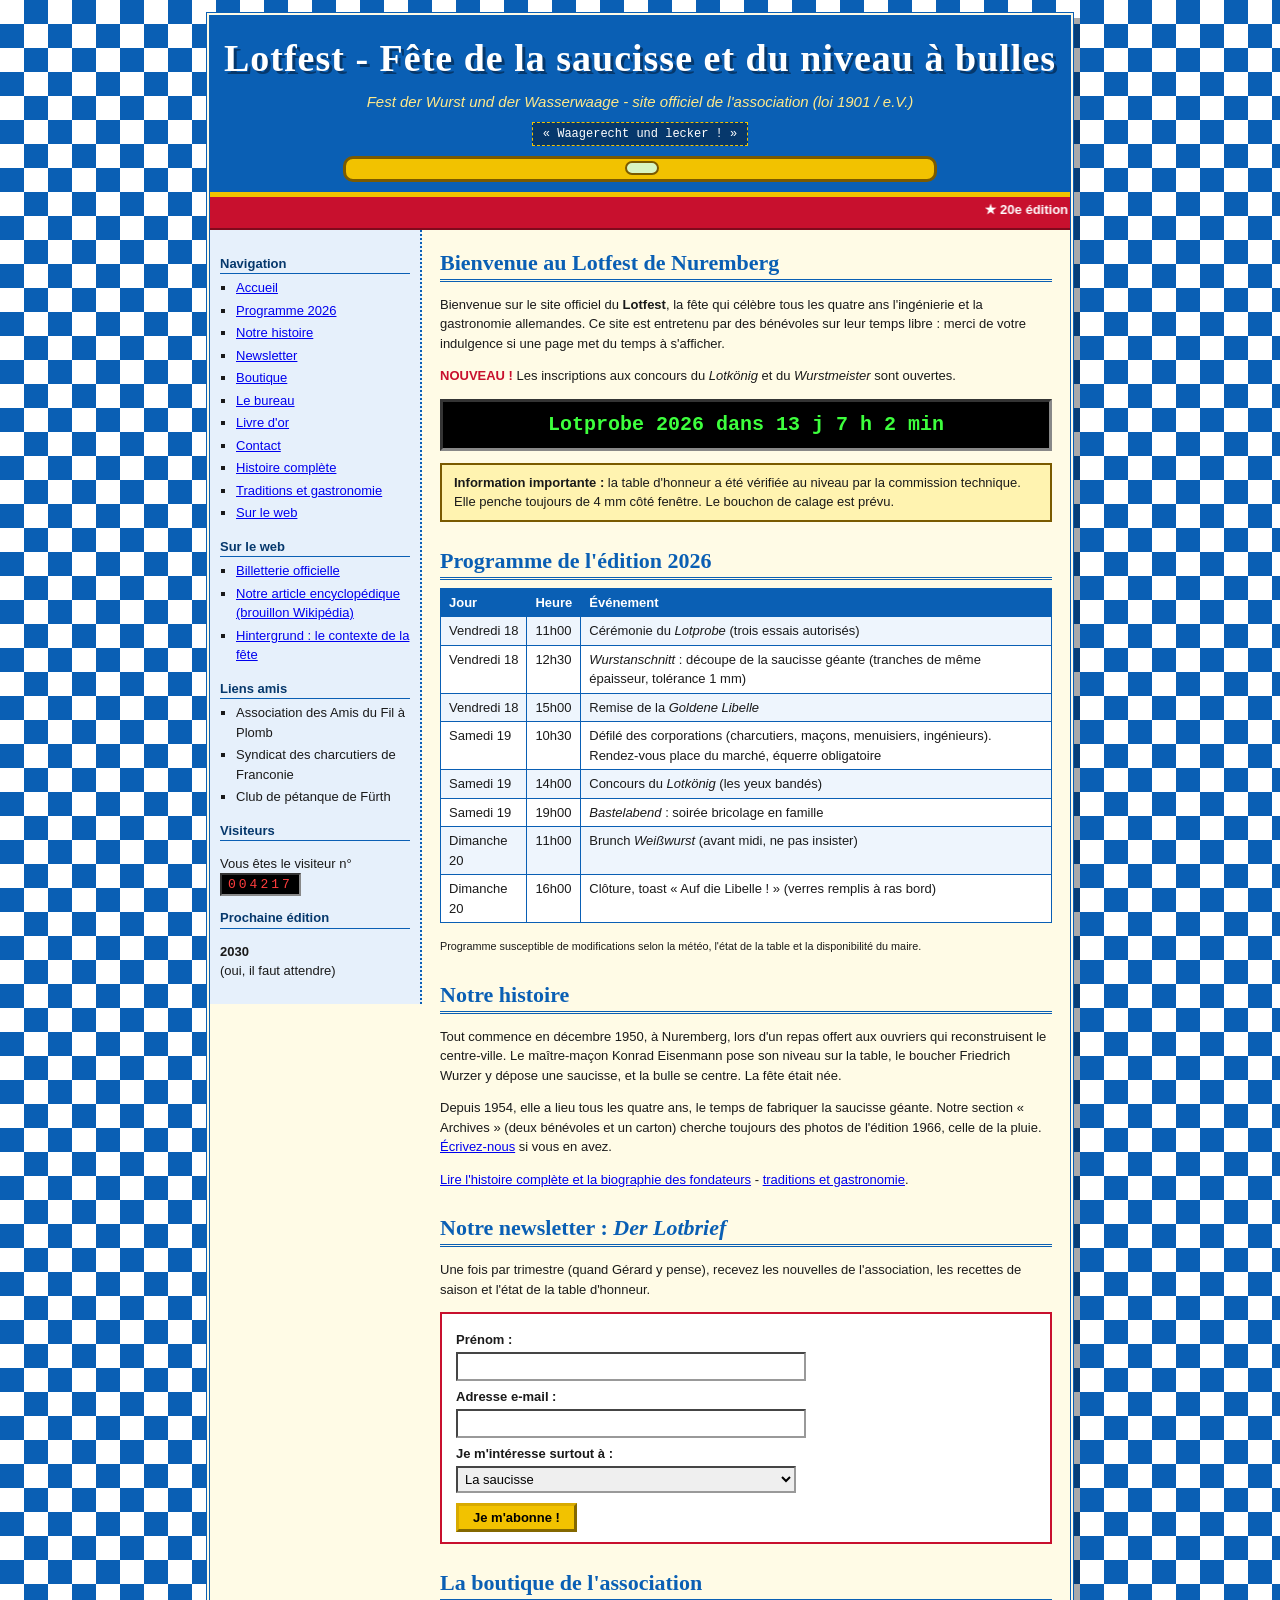
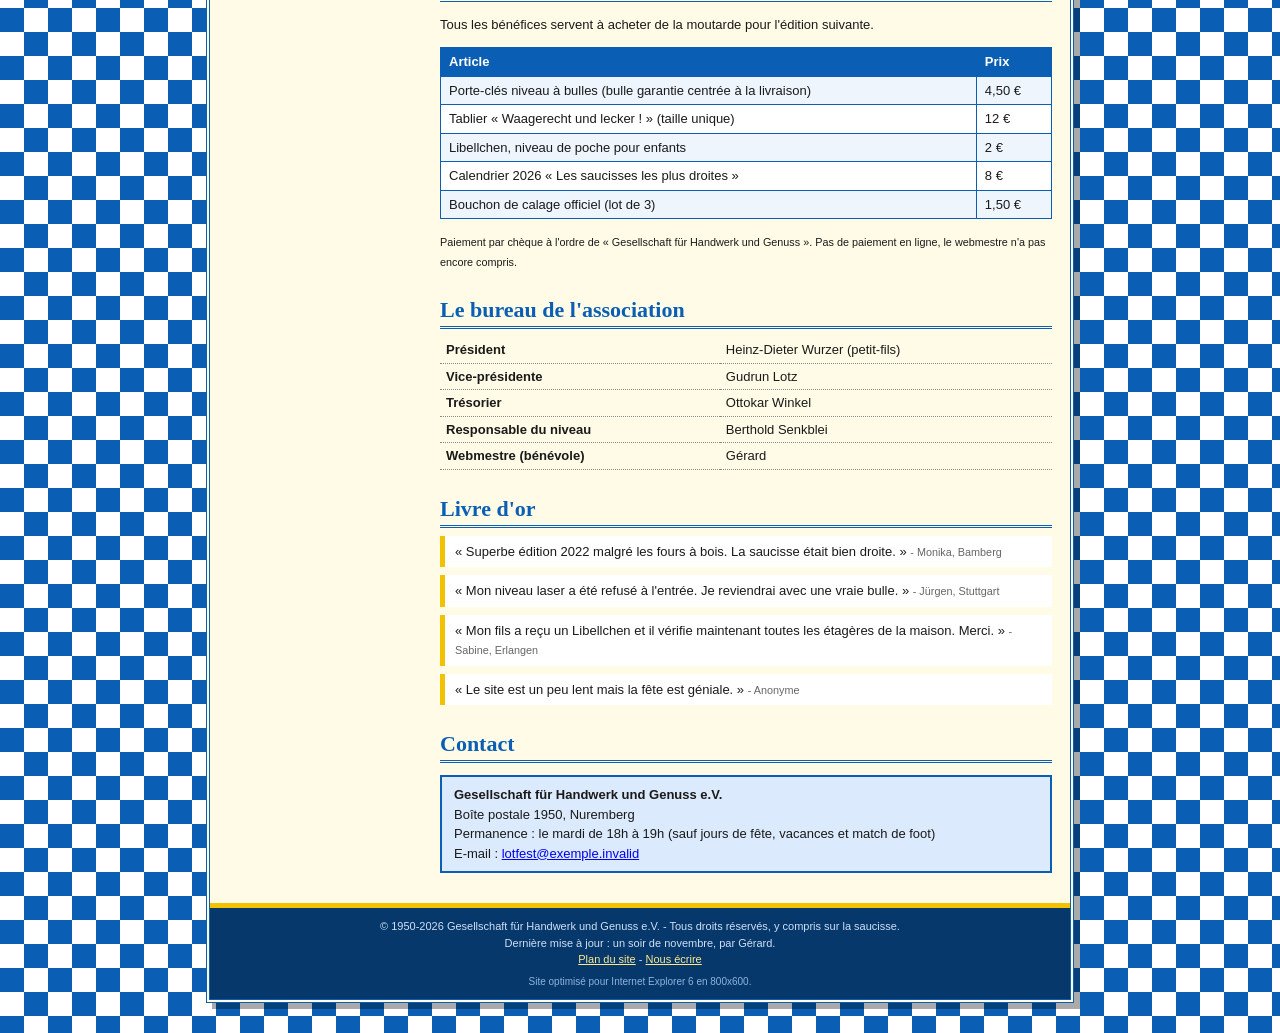
<file: index.html>
<!DOCTYPE html>
<html lang="fr">
<head>
<meta name="google-site-verification" content="3P0OYgYBBFOxK6KilX-1sC626cEZZyEqlDktIWBFFQU" />
<meta charset="utf-8">
<meta name="viewport" content="width=device-width, initial-scale=1">
<title>Lotfest - Site officiel de la Fête de la saucisse et du niveau à bulles</title>
<meta name="description" content="Lotfest, la Fête de la saucisse et du niveau à bulles de Nuremberg : programme 2026, histoire, boutique, bureau et livre d'or.">
<link rel="canonical" href="https://mooshxvi.github.io/lotfest/">
<meta property="og:type" content="website">
<meta property="og:locale" content="fr_FR">
<meta property="og:title" content="Lotfest - Fête de la saucisse et du niveau à bulles">
<meta property="og:description" content="Waagerecht und lecker ! Programme, histoire et livre d'or de la fête de Nuremberg.">
<meta property="og:url" content="https://mooshxvi.github.io/lotfest/">
<link rel="icon" href="data:image/svg+xml,%3Csvg xmlns=%22http://www.w3.org/2000/svg%22 viewBox=%220 0 100 100%22%3E%3Ctext y=%22.9em%22 font-size=%2290%22%3E&#127789;%3C/text%3E%3C/svg%3E">
<link rel="stylesheet" href="style.css">
</head>
<body>
<div id="page">

  <div id="entete">
    <h1>Lotfest - Fête de la saucisse et du niveau à bulles</h1>
    <div class="sous-titre">Fest der Wurst und der Wasserwaage - site officiel de l'association (loi 1901 / e.V.)</div>
    <div class="devise">« Waagerecht und lecker ! »</div>
    <div id="niveau-deco" title="La bulle est bien au centre. Ouf."></div>
  </div>

  <div class="defilant">
    <marquee scrollamount="4">&#9733; 20e édition « Jubilé » du 18 au 20 décembre 2026 &#9733; Les bénévoles pour le Wurstanschnitt sont attendus à 8h, avec leur propre couteau &#9733; Rappel : les niveaux laser ne sont toujours pas autorisés &#9733;</marquee>
  </div>

  <div id="corps">

    <div id="menu">
      <h3>Navigation</h3>
      <ul>
        <li><a href="#accueil">Accueil</a></li>
        <li><a href="#programme">Programme 2026</a></li>
        <li><a href="#histoire">Notre histoire</a></li>
        <li><a href="#newsletter">Newsletter</a></li>
        <li><a href="#boutique">Boutique</a></li>
        <li><a href="#bureau">Le bureau</a></li>
        <li><a href="#livre">Livre d'or</a></li>
        <li><a href="#contact">Contact</a></li>
        <li><a href="histoire.html">Histoire complète</a></li>
        <li><a href="traditions.html">Traditions et gastronomie</a></li>
        <li><a href="liens.html">Sur le web</a></li>
      </ul>

      <h3>Sur le web</h3>
      <ul>
        <li><a href="https://sites.google.com/view/wasserwaage-ticketverkauf">Billetterie officielle</a></li>
        <li><a href="https://fr.wikipedia.org/wiki/Utilisateur:Mouche_Au_Plafond/F%C3%AAte_de_la_saucisse_et_du_niveau_%C3%A0_bulles">Notre article encyclopédique (brouillon Wikipédia)</a></li>
        <li><a href="https://agent-6afeacb6bd5f6dd5--eclectic-capybara-4d6d64.netlify.app/#hintergrund-box">Hintergrund : le contexte de la fête</a></li>
      </ul>

      <h3>Liens amis</h3>
      <ul>
        <li>Association des Amis du Fil à Plomb</li>
        <li>Syndicat des charcutiers de Franconie</li>
        <li>Club de pétanque de Fürth</li>
      </ul>

      <h3>Visiteurs</h3>
      <p>Vous êtes le visiteur n°<br><span class="compteur">004217</span></p>

      <h3>Prochaine édition</h3>
      <p><b>2030</b><br>(oui, il faut attendre)</p>
    </div>

    <div id="contenu">

      <h2 id="accueil">Bienvenue au Lotfest de Nuremberg</h2>
      <p>Bienvenue sur le site officiel du <b>Lotfest</b>, la fête qui célèbre tous les quatre ans l'ingénierie et la gastronomie allemandes. Ce site est entretenu par des bénévoles sur leur temps libre : merci de votre indulgence si une page met du temps à s'afficher.</p>
      <p><span class="clignote">NOUVEAU !</span> Les inscriptions aux concours du <i>Lotkönig</i> et du <i>Wurstmeister</i> sont ouvertes.</p>

      <div class="compte-a-rebours" id="rebours">Chargement du compte à rebours...</div>

      <div class="encart">
        <b>Information importante :</b> la table d'honneur a été vérifiée au niveau par la commission technique. Elle penche toujours de 4 mm côté fenêtre. Le bouchon de calage est prévu.
      </div>

      <h2 id="programme">Programme de l'édition 2026</h2>
      <table class="programme">
        <tr><th>Jour</th><th>Heure</th><th>Événement</th></tr>
        <tr><td>Vendredi 18</td><td>11h00</td><td>Cérémonie du <i>Lotprobe</i> (trois essais autorisés)</td></tr>
        <tr><td>Vendredi 18</td><td>12h30</td><td><i>Wurstanschnitt</i> : découpe de la saucisse géante (tranches de même épaisseur, tolérance 1 mm)</td></tr>
        <tr><td>Vendredi 18</td><td>15h00</td><td>Remise de la <i>Goldene Libelle</i></td></tr>
        <tr><td>Samedi 19</td><td>10h30</td><td>Défilé des corporations (charcutiers, maçons, menuisiers, ingénieurs). Rendez-vous place du marché, équerre obligatoire</td></tr>
        <tr><td>Samedi 19</td><td>14h00</td><td>Concours du <i>Lotkönig</i> (les yeux bandés)</td></tr>
        <tr><td>Samedi 19</td><td>19h00</td><td><i>Bastelabend</i> : soirée bricolage en famille</td></tr>
        <tr><td>Dimanche 20</td><td>11h00</td><td>Brunch <i>Weißwurst</i> (avant midi, ne pas insister)</td></tr>
        <tr><td>Dimanche 20</td><td>16h00</td><td>Clôture, toast « Auf die Libelle ! » (verres remplis à ras bord)</td></tr>
      </table>
      <p><small>Programme susceptible de modifications selon la météo, l'état de la table et la disponibilité du maire.</small></p>

      <h2 id="histoire">Notre histoire</h2>
      <p>Tout commence en décembre 1950, à Nuremberg, lors d'un repas offert aux ouvriers qui reconstruisent le centre-ville. Le maître-maçon Konrad Eisenmann pose son niveau sur la table, le boucher Friedrich Wurzer y dépose une saucisse, et la bulle se centre. La fête était née.</p>
      <p>Depuis 1954, elle a lieu tous les quatre ans, le temps de fabriquer la saucisse géante. Notre section « Archives » (deux bénévoles et un carton) cherche toujours des photos de l'édition 1966, celle de la pluie. <a href="#contact">Écrivez-nous</a> si vous en avez.</p>
      <p><a href="histoire.html">Lire l'histoire complète et la biographie des fondateurs</a> - <a href="traditions.html">traditions et gastronomie</a>.</p>

      <h2 id="newsletter">Notre newsletter : <i>Der Lotbrief</i></h2>
      <p>Une fois par trimestre (quand Gérard y pense), recevez les nouvelles de l'association, les recettes de saison et l'état de la table d'honneur.</p>
      <form class="lettre" id="form-lettre">
        <label for="prenom">Prénom :</label>
        <input type="text" id="prenom" name="prenom" required>
        <label for="mail">Adresse e-mail :</label>
        <input type="email" id="mail" name="mail" required>
        <label for="rubrique">Je m'intéresse surtout à :</label>
        <select id="rubrique">
          <option>La saucisse</option>
          <option>Le niveau à bulles</option>
          <option>L'équilibre entre les deux</option>
        </select>
        <br>
        <button type="submit">Je m'abonne !</button>
        <div id="retour-lettre"></div>
      </form>

      <h2 id="boutique">La boutique de l'association</h2>
      <p>Tous les bénéfices servent à acheter de la moutarde pour l'édition suivante.</p>
      <table class="programme">
        <tr><th>Article</th><th>Prix</th></tr>
        <tr><td>Porte-clés niveau à bulles (bulle garantie centrée à la livraison)</td><td>4,50 €</td></tr>
        <tr><td>Tablier « Waagerecht und lecker ! » (taille unique)</td><td>12 €</td></tr>
        <tr><td>Libellchen, niveau de poche pour enfants</td><td>2 €</td></tr>
        <tr><td>Calendrier 2026 « Les saucisses les plus droites »</td><td>8 €</td></tr>
        <tr><td>Bouchon de calage officiel (lot de 3)</td><td>1,50 €</td></tr>
      </table>
      <p><small>Paiement par chèque à l'ordre de « Gesellschaft für Handwerk und Genuss ». Pas de paiement en ligne, le webmestre n'a pas encore compris.</small></p>

      <h2 id="bureau">Le bureau de l'association</h2>
      <table class="bureau">
        <tr><td><b>Président</b></td><td>Heinz-Dieter Wurzer (petit-fils)</td></tr>
        <tr><td><b>Vice-présidente</b></td><td>Gudrun Lotz</td></tr>
        <tr><td><b>Trésorier</b></td><td>Ottokar Winkel</td></tr>
        <tr><td><b>Responsable du niveau</b></td><td>Berthold Senkblei</td></tr>
        <tr><td><b>Webmestre (bénévole)</b></td><td>Gérard</td></tr>
      </table>

      <h2 id="livre">Livre d'or</h2>
      <div class="livre-or">
        <p>« Superbe édition 2022 malgré les fours à bois. La saucisse était bien droite. » <small>- Monika, Bamberg</small></p>
        <p>« Mon niveau laser a été refusé à l'entrée. Je reviendrai avec une vraie bulle. » <small>- Jürgen, Stuttgart</small></p>
        <p>« Mon fils a reçu un Libellchen et il vérifie maintenant toutes les étagères de la maison. Merci. » <small>- Sabine, Erlangen</small></p>
        <p>« Le site est un peu lent mais la fête est géniale. » <small>- Anonyme</small></p>
      </div>

      <h2 id="contact">Contact</h2>
      <div class="encart bleu">
        <b>Gesellschaft für Handwerk und Genuss e.V.</b><br>
        Boîte postale 1950, Nuremberg<br>
        Permanence : le mardi de 18h à 19h (sauf jours de fête, vacances et match de foot)<br>
        E-mail : <a href="#">lotfest@exemple.invalid</a>
      </div>

    </div>
  </div>

  <div id="pied">
    © 1950-2026 Gesellschaft für Handwerk und Genuss e.V. - Tous droits réservés, y compris sur la saucisse.<br>
    Dernière mise à jour : un soir de novembre, par Gérard.<br>
    <a href="liens.html">Plan du site</a> - <a href="#contact">Nous écrire</a>
    <div class="optimise">Site optimisé pour Internet Explorer 6 en 800x600.</div>
  </div>

</div>

<script>
// Compte à rebours (script de Gérard, merci de ne pas le modifier)
(function () {
  var cible = new Date(2026, 11, 18, 11, 0, 0);
  var zone = document.getElementById("rebours");
  function maj() {
    var reste = cible - new Date();
    if (reste <= 0) {
      zone.textContent = "C'EST AUJOURD'HUI ! Waagerecht und lecker !";
      return;
    }
    var j = Math.floor(reste / 86400000);
    var h = Math.floor(reste / 3600000) % 24;
    var m = Math.floor(reste / 60000) % 60;
    zone.textContent = "Lotprobe 2026 dans " + j + " j " + h + " h " + m + " min";
  }
  maj();
  setInterval(maj, 30000);

  var form = document.getElementById("form-lettre");
  var retour = document.getElementById("retour-lettre");
  form.addEventListener("submit", function (e) {
    e.preventDefault();
    var prenom = document.getElementById("prenom").value.replace(/[<>&]/g, "");
    retour.style.display = "block";
    retour.textContent = "Danke " + prenom + " ! Votre inscription a bien été notée. Gérard la recopiera à la main ce week-end dans le classeur.";
    form.reset();
  });
})();
</script>
</body>
</html>
</file>
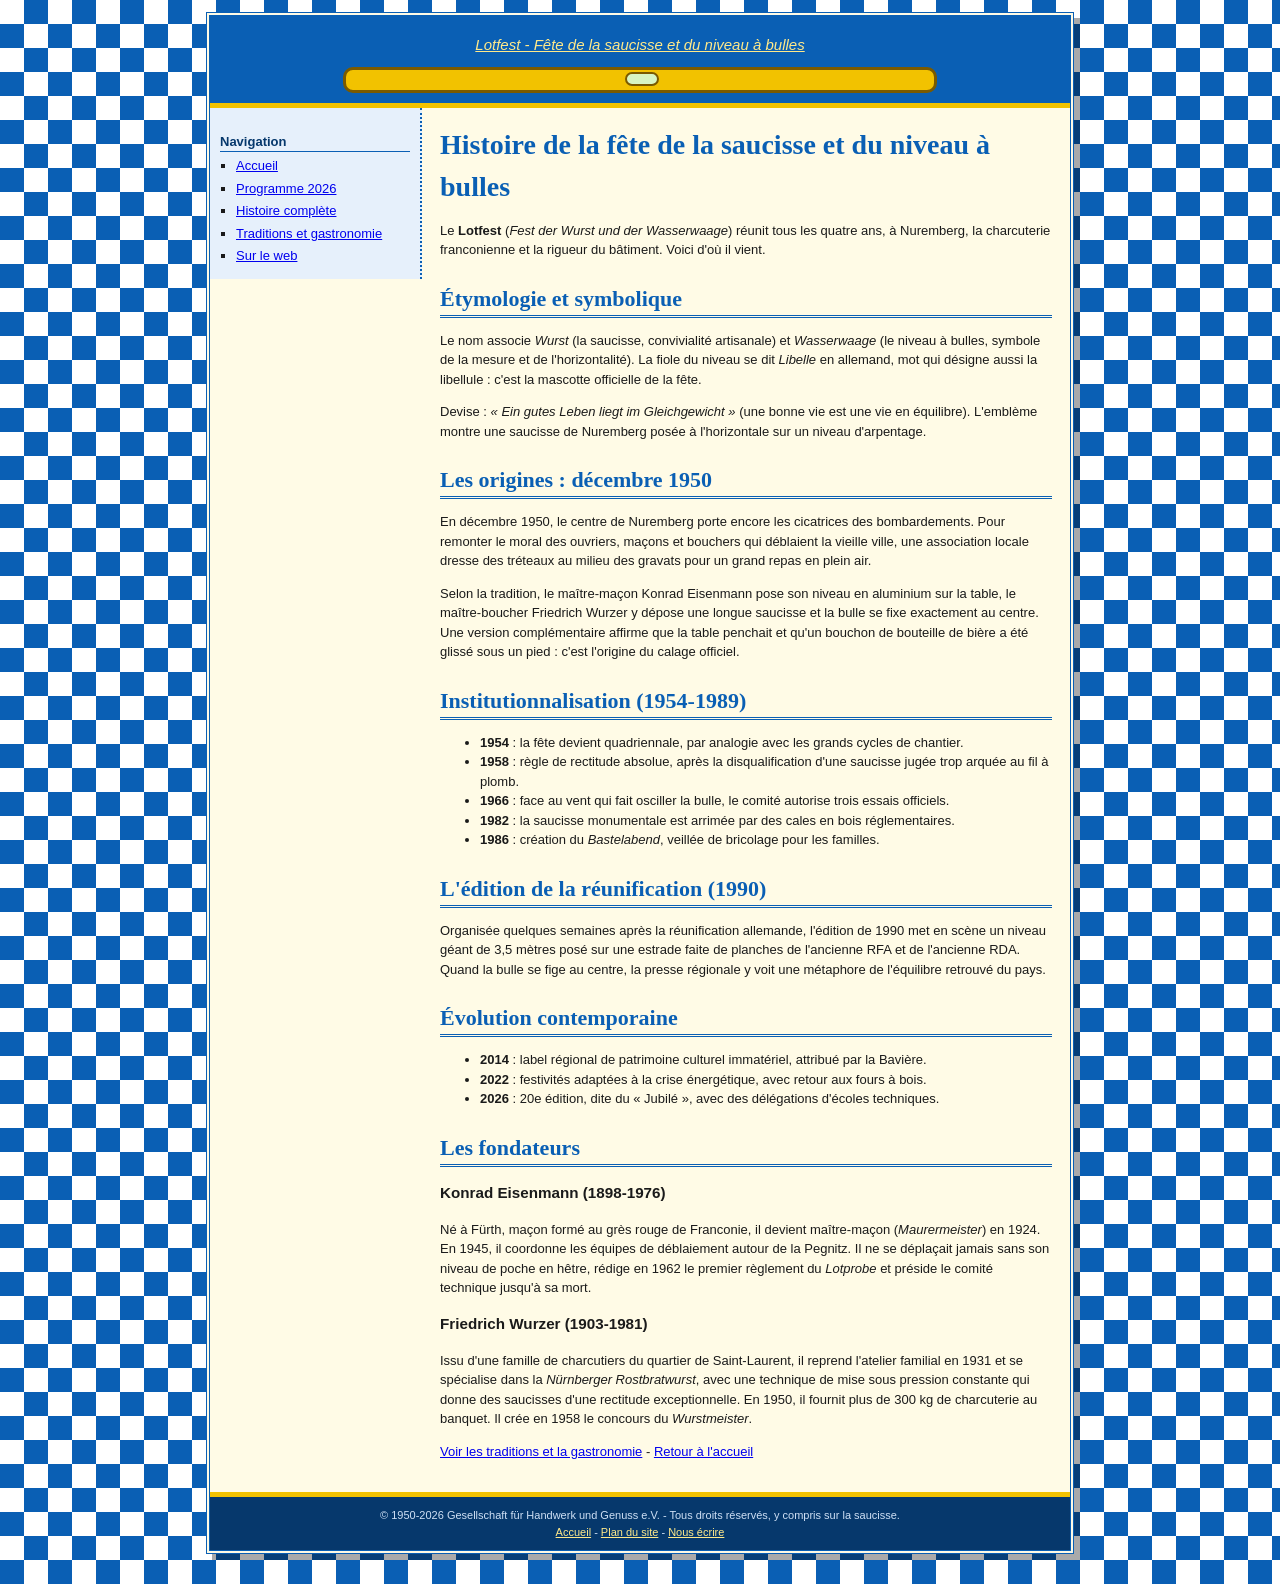
<file: histoire.html>
<!DOCTYPE html>
<html lang="fr">
<head>
<meta charset="utf-8">
<meta name="viewport" content="width=device-width, initial-scale=1">
<title>Histoire de la fête de la saucisse et du niveau à bulles - Lotfest</title>
<meta name="description" content="Étymologie, origines à Nuremberg en 1950, étapes de 1954 à 2026 et biographie des fondateurs du Lotfest, Konrad Eisenmann et Friedrich Wurzer.">
<link rel="canonical" href="https://mooshxvi.github.io/lotfest/histoire.html">
<link rel="icon" href="data:image/svg+xml,%3Csvg xmlns=%22http://www.w3.org/2000/svg%22 viewBox=%220 0 100 100%22%3E%3Ctext y=%22.9em%22 font-size=%2290%22%3E&#127789;%3C/text%3E%3C/svg%3E">
<link rel="stylesheet" href="style.css">
</head>
<body>
<div id="page">
  <div id="entete">
    <div class="sous-titre"><a href="./">Lotfest - Fête de la saucisse et du niveau à bulles</a></div>
    <div id="niveau-deco" title="La bulle est bien au centre. Ouf."></div>
  </div>
  <div id="corps">
    <div id="menu">
      <h3>Navigation</h3>
      <ul>
        <li><a href="./">Accueil</a></li>
        <li><a href="./#programme">Programme 2026</a></li>
        <li><a href="histoire.html">Histoire complète</a></li>
        <li><a href="traditions.html">Traditions et gastronomie</a></li>
        <li><a href="liens.html">Sur le web</a></li>
      </ul>
    </div>
    <div id="contenu">
<h1>Histoire de la fête de la saucisse et du niveau à bulles</h1>
<p>Le <b>Lotfest</b> (<i>Fest der Wurst und der Wasserwaage</i>) réunit tous les quatre ans, à Nuremberg, la charcuterie franconienne et la rigueur du bâtiment. Voici d'où il vient.</p>

<h2>Étymologie et symbolique</h2>
<p>Le nom associe <i>Wurst</i> (la saucisse, convivialité artisanale) et <i>Wasserwaage</i> (le niveau à bulles, symbole de la mesure et de l'horizontalité). La fiole du niveau se dit <i>Libelle</i> en allemand, mot qui désigne aussi la libellule : c'est la mascotte officielle de la fête.</p>
<p>Devise : <i>« Ein gutes Leben liegt im Gleichgewicht »</i> (une bonne vie est une vie en équilibre). L'emblème montre une saucisse de Nuremberg posée à l'horizontale sur un niveau d'arpentage.</p>

<h2>Les origines : décembre 1950</h2>
<p>En décembre 1950, le centre de Nuremberg porte encore les cicatrices des bombardements. Pour remonter le moral des ouvriers, maçons et bouchers qui déblaient la vieille ville, une association locale dresse des tréteaux au milieu des gravats pour un grand repas en plein air.</p>
<p>Selon la tradition, le maître-maçon Konrad Eisenmann pose son niveau en aluminium sur la table, le maître-boucher Friedrich Wurzer y dépose une longue saucisse et la bulle se fixe exactement au centre. Une version complémentaire affirme que la table penchait et qu'un bouchon de bouteille de bière a été glissé sous un pied : c'est l'origine du calage officiel.</p>

<h2>Institutionnalisation (1954-1989)</h2>
<ul>
  <li><b>1954</b> : la fête devient quadriennale, par analogie avec les grands cycles de chantier.</li>
  <li><b>1958</b> : règle de rectitude absolue, après la disqualification d'une saucisse jugée trop arquée au fil à plomb.</li>
  <li><b>1966</b> : face au vent qui fait osciller la bulle, le comité autorise trois essais officiels.</li>
  <li><b>1982</b> : la saucisse monumentale est arrimée par des cales en bois réglementaires.</li>
  <li><b>1986</b> : création du <i>Bastelabend</i>, veillée de bricolage pour les familles.</li>
</ul>

<h2>L'édition de la réunification (1990)</h2>
<p>Organisée quelques semaines après la réunification allemande, l'édition de 1990 met en scène un niveau géant de 3,5 mètres posé sur une estrade faite de planches de l'ancienne RFA et de l'ancienne RDA. Quand la bulle se fige au centre, la presse régionale y voit une métaphore de l'équilibre retrouvé du pays.</p>

<h2>Évolution contemporaine</h2>
<ul>
  <li><b>2014</b> : label régional de patrimoine culturel immatériel, attribué par la Bavière.</li>
  <li><b>2022</b> : festivités adaptées à la crise énergétique, avec retour aux fours à bois.</li>
  <li><b>2026</b> : 20e édition, dite du « Jubilé », avec des délégations d'écoles techniques.</li>
</ul>

<h2>Les fondateurs</h2>
<h3>Konrad Eisenmann (1898-1976)</h3>
<p>Né à Fürth, maçon formé au grès rouge de Franconie, il devient maître-maçon (<i>Maurermeister</i>) en 1924. En 1945, il coordonne les équipes de déblaiement autour de la Pegnitz. Il ne se déplaçait jamais sans son niveau de poche en hêtre, rédige en 1962 le premier règlement du <i>Lotprobe</i> et préside le comité technique jusqu'à sa mort.</p>
<h3>Friedrich Wurzer (1903-1981)</h3>
<p>Issu d'une famille de charcutiers du quartier de Saint-Laurent, il reprend l'atelier familial en 1931 et se spécialise dans la <i>Nürnberger Rostbratwurst</i>, avec une technique de mise sous pression constante qui donne des saucisses d'une rectitude exceptionnelle. En 1950, il fournit plus de 300 kg de charcuterie au banquet. Il crée en 1958 le concours du <i>Wurstmeister</i>.</p>
<p><a href="traditions.html">Voir les traditions et la gastronomie</a> - <a href="./">Retour à l'accueil</a></p>
    </div>
  </div>
  <div id="pied">
    © 1950-2026 Gesellschaft für Handwerk und Genuss e.V. - Tous droits réservés, y compris sur la saucisse.<br>
    <a href="./">Accueil</a> - <a href="liens.html">Plan du site</a> - <a href="./#contact">Nous écrire</a>
  </div>
</div>
</body>
</html>
</file>
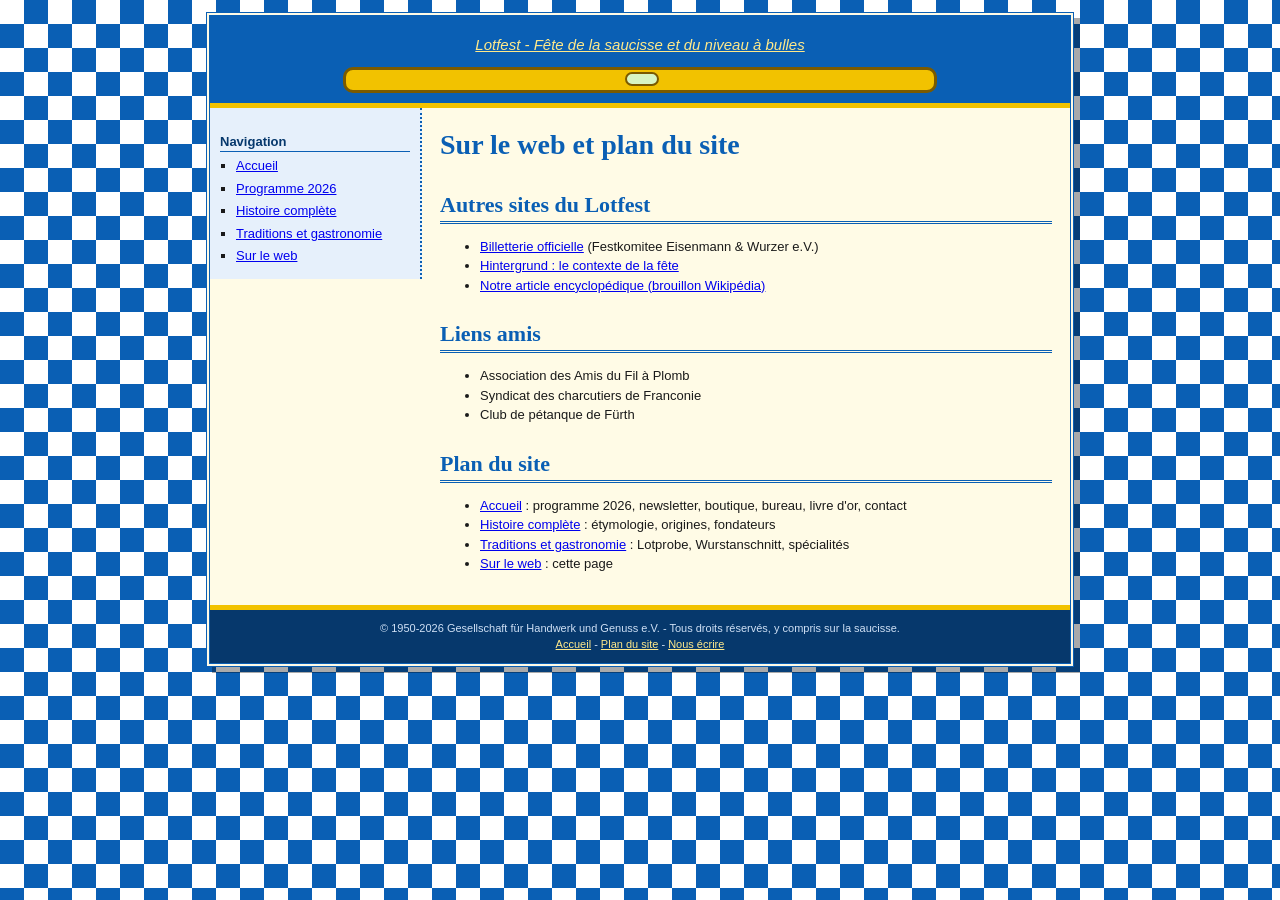
<file: liens.html>
<!DOCTYPE html>
<html lang="fr">
<head>
<meta charset="utf-8">
<meta name="viewport" content="width=device-width, initial-scale=1">
<title>Sur le web et plan du site - Lotfest</title>
<meta name="description" content="Billetterie, contexte et autres sites du Lotfest, plus le plan du site de la fête de la saucisse et du niveau à bulles.">
<link rel="canonical" href="https://mooshxvi.github.io/lotfest/liens.html">
<link rel="icon" href="data:image/svg+xml,%3Csvg xmlns=%22http://www.w3.org/2000/svg%22 viewBox=%220 0 100 100%22%3E%3Ctext y=%22.9em%22 font-size=%2290%22%3E&#127789;%3C/text%3E%3C/svg%3E">
<link rel="stylesheet" href="style.css">
</head>
<body>
<div id="page">
  <div id="entete">
    <div class="sous-titre"><a href="./">Lotfest - Fête de la saucisse et du niveau à bulles</a></div>
    <div id="niveau-deco" title="La bulle est bien au centre. Ouf."></div>
  </div>
  <div id="corps">
    <div id="menu">
      <h3>Navigation</h3>
      <ul>
        <li><a href="./">Accueil</a></li>
        <li><a href="./#programme">Programme 2026</a></li>
        <li><a href="histoire.html">Histoire complète</a></li>
        <li><a href="traditions.html">Traditions et gastronomie</a></li>
        <li><a href="liens.html">Sur le web</a></li>
      </ul>
    </div>
    <div id="contenu">
<h1>Sur le web et plan du site</h1>

<h2>Autres sites du Lotfest</h2>
<ul>
  <li><a href="https://sites.google.com/view/wasserwaage-ticketverkauf">Billetterie officielle</a> (Festkomitee Eisenmann &amp; Wurzer e.V.)</li>
  <li><a href="https://agent-6afeacb6bd5f6dd5--eclectic-capybara-4d6d64.netlify.app/#hintergrund-box">Hintergrund : le contexte de la fête</a></li>
  <li><a href="https://fr.wikipedia.org/wiki/Utilisateur:Mouche_Au_Plafond/F%C3%AAte_de_la_saucisse_et_du_niveau_%C3%A0_bulles">Notre article encyclopédique (brouillon Wikipédia)</a></li>
</ul>

<h2>Liens amis</h2>
<ul>
  <li>Association des Amis du Fil à Plomb</li>
  <li>Syndicat des charcutiers de Franconie</li>
  <li>Club de pétanque de Fürth</li>
</ul>

<h2>Plan du site</h2>
<ul>
  <li><a href="./">Accueil</a> : programme 2026, newsletter, boutique, bureau, livre d'or, contact</li>
  <li><a href="histoire.html">Histoire complète</a> : étymologie, origines, fondateurs</li>
  <li><a href="traditions.html">Traditions et gastronomie</a> : Lotprobe, Wurstanschnitt, spécialités</li>
  <li><a href="liens.html">Sur le web</a> : cette page</li>
</ul>
    </div>
  </div>
  <div id="pied">
    © 1950-2026 Gesellschaft für Handwerk und Genuss e.V. - Tous droits réservés, y compris sur la saucisse.<br>
    <a href="./">Accueil</a> - <a href="liens.html">Plan du site</a> - <a href="./#contact">Nous écrire</a>
  </div>
</div>
</body>
</html>
</file>
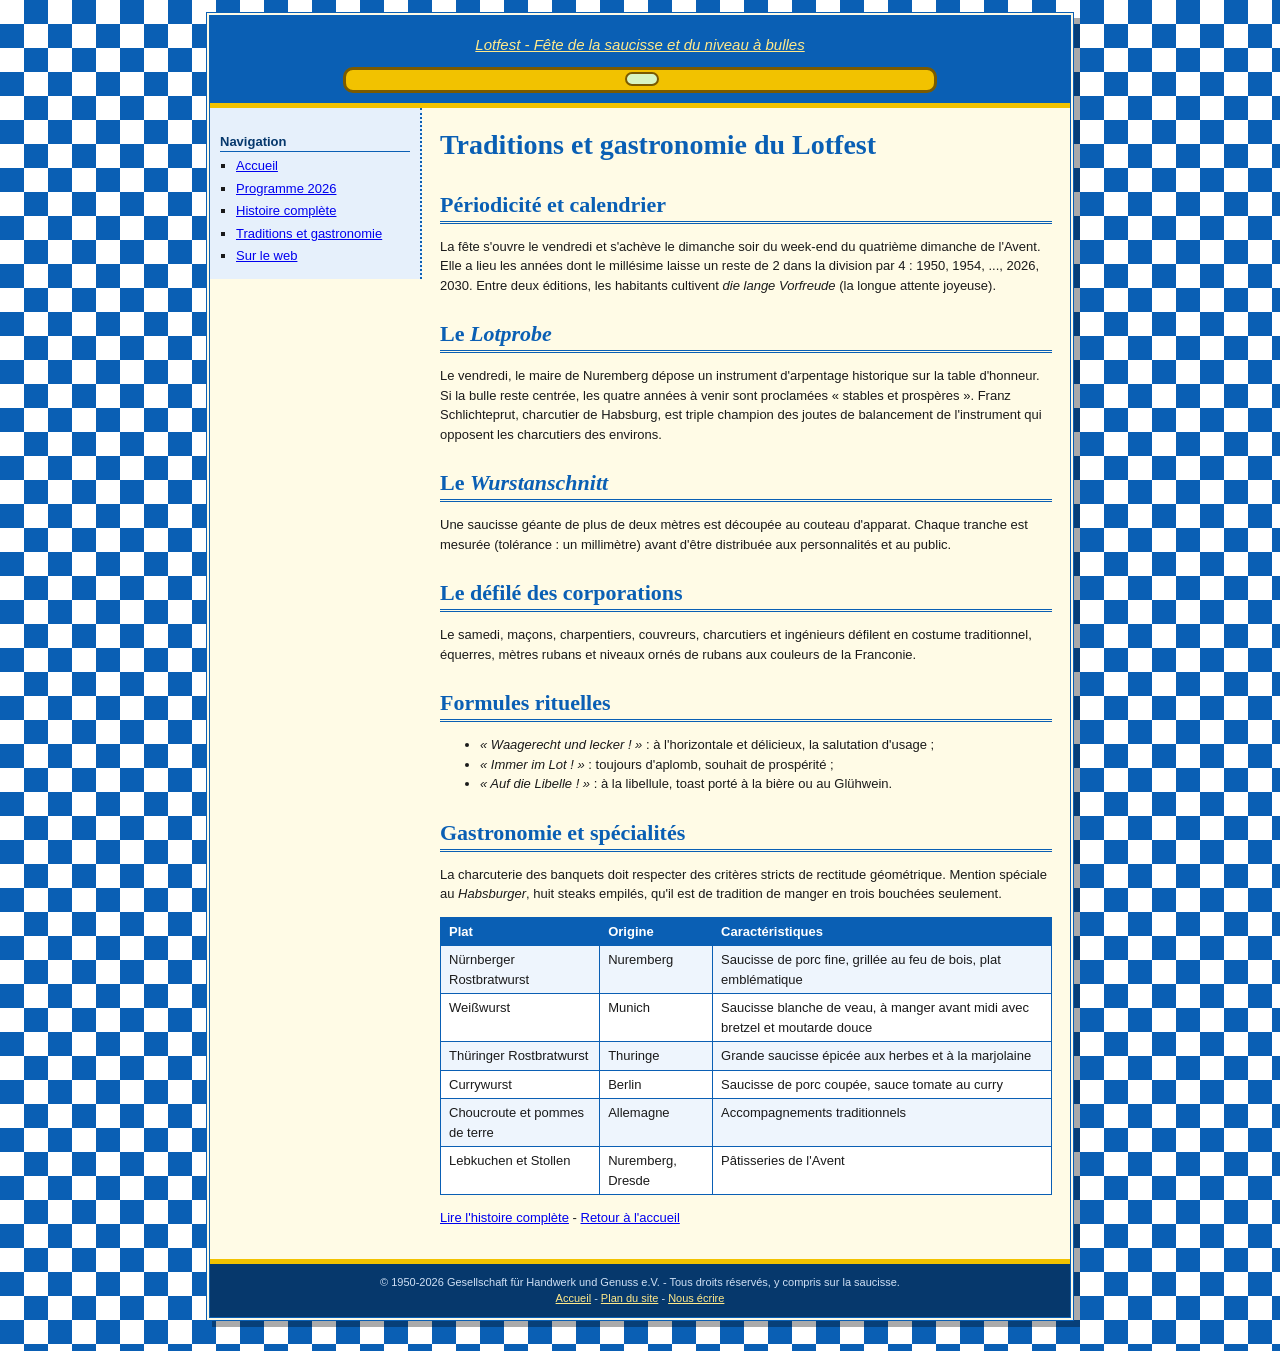
<file: traditions.html>
<!DOCTYPE html>
<html lang="fr">
<head>
<meta charset="utf-8">
<meta name="viewport" content="width=device-width, initial-scale=1">
<title>Traditions et gastronomie - Lotfest</title>
<meta name="description" content="Lotprobe, Wurstanschnitt, défilé des corporations, formules rituelles et spécialités de la fête de la saucisse et du niveau à bulles de Nuremberg.">
<link rel="canonical" href="https://mooshxvi.github.io/lotfest/traditions.html">
<link rel="icon" href="data:image/svg+xml,%3Csvg xmlns=%22http://www.w3.org/2000/svg%22 viewBox=%220 0 100 100%22%3E%3Ctext y=%22.9em%22 font-size=%2290%22%3E&#127789;%3C/text%3E%3C/svg%3E">
<link rel="stylesheet" href="style.css">
</head>
<body>
<div id="page">
  <div id="entete">
    <div class="sous-titre"><a href="./">Lotfest - Fête de la saucisse et du niveau à bulles</a></div>
    <div id="niveau-deco" title="La bulle est bien au centre. Ouf."></div>
  </div>
  <div id="corps">
    <div id="menu">
      <h3>Navigation</h3>
      <ul>
        <li><a href="./">Accueil</a></li>
        <li><a href="./#programme">Programme 2026</a></li>
        <li><a href="histoire.html">Histoire complète</a></li>
        <li><a href="traditions.html">Traditions et gastronomie</a></li>
        <li><a href="liens.html">Sur le web</a></li>
      </ul>
    </div>
    <div id="contenu">
<h1>Traditions et gastronomie du Lotfest</h1>

<h2>Périodicité et calendrier</h2>
<p>La fête s'ouvre le vendredi et s'achève le dimanche soir du week-end du quatrième dimanche de l'Avent. Elle a lieu les années dont le millésime laisse un reste de 2 dans la division par 4 : 1950, 1954, ..., 2026, 2030. Entre deux éditions, les habitants cultivent <i>die lange Vorfreude</i> (la longue attente joyeuse).</p>

<h2>Le <i>Lotprobe</i></h2>
<p>Le vendredi, le maire de Nuremberg dépose un instrument d'arpentage historique sur la table d'honneur. Si la bulle reste centrée, les quatre années à venir sont proclamées « stables et prospères ». Franz Schlichteprut, charcutier de Habsburg, est triple champion des joutes de balancement de l'instrument qui opposent les charcutiers des environs.</p>

<h2>Le <i>Wurstanschnitt</i></h2>
<p>Une saucisse géante de plus de deux mètres est découpée au couteau d'apparat. Chaque tranche est mesurée (tolérance : un millimètre) avant d'être distribuée aux personnalités et au public.</p>

<h2>Le défilé des corporations</h2>
<p>Le samedi, maçons, charpentiers, couvreurs, charcutiers et ingénieurs défilent en costume traditionnel, équerres, mètres rubans et niveaux ornés de rubans aux couleurs de la Franconie.</p>

<h2>Formules rituelles</h2>
<ul>
  <li><i>« Waagerecht und lecker ! »</i> : à l'horizontale et délicieux, la salutation d'usage ;</li>
  <li><i>« Immer im Lot ! »</i> : toujours d'aplomb, souhait de prospérité ;</li>
  <li><i>« Auf die Libelle ! »</i> : à la libellule, toast porté à la bière ou au Glühwein.</li>
</ul>

<h2>Gastronomie et spécialités</h2>
<p>La charcuterie des banquets doit respecter des critères stricts de rectitude géométrique. Mention spéciale au <i>Habsburger</i>, huit steaks empilés, qu'il est de tradition de manger en trois bouchées seulement.</p>
<table class="programme">
  <tr><th>Plat</th><th>Origine</th><th>Caractéristiques</th></tr>
  <tr><td>Nürnberger Rostbratwurst</td><td>Nuremberg</td><td>Saucisse de porc fine, grillée au feu de bois, plat emblématique</td></tr>
  <tr><td>Weißwurst</td><td>Munich</td><td>Saucisse blanche de veau, à manger avant midi avec bretzel et moutarde douce</td></tr>
  <tr><td>Thüringer Rostbratwurst</td><td>Thuringe</td><td>Grande saucisse épicée aux herbes et à la marjolaine</td></tr>
  <tr><td>Currywurst</td><td>Berlin</td><td>Saucisse de porc coupée, sauce tomate au curry</td></tr>
  <tr><td>Choucroute et pommes de terre</td><td>Allemagne</td><td>Accompagnements traditionnels</td></tr>
  <tr><td>Lebkuchen et Stollen</td><td>Nuremberg, Dresde</td><td>Pâtisseries de l'Avent</td></tr>
</table>
<p><a href="histoire.html">Lire l'histoire complète</a> - <a href="./">Retour à l'accueil</a></p>
    </div>
  </div>
  <div id="pied">
    © 1950-2026 Gesellschaft für Handwerk und Genuss e.V. - Tous droits réservés, y compris sur la saucisse.<br>
    <a href="./">Accueil</a> - <a href="liens.html">Plan du site</a> - <a href="./#contact">Nous écrire</a>
  </div>
</div>
</body>
</html>
</file>
<file: style.css>
/* Feuille de style du Lotfest - maintenue par Gérard (bénévole, section informatique) */
/* NE PAS TOUCHER sans prévenir Gérard !!! */

body {
  margin: 0;
  padding: 12px 0 30px;
  font-family: Verdana, Geneva, sans-serif;
  font-size: 13px;
  line-height: 1.5;
  color: #1a1a1a;
  background-color: #ffffff;
  /* motif losanges bavarois, fait avec des dégradés */
  background-image:
    linear-gradient(45deg, #0a5fb4 25%, transparent 25%, transparent 75%, #0a5fb4 75%),
    linear-gradient(45deg, #0a5fb4 25%, transparent 25%, transparent 75%, #0a5fb4 75%);
  background-size: 48px 48px;
  background-position: 0 0, 24px 24px;
}

#page {
  width: 860px;
  max-width: 96%;
  margin: 0 auto;
  background: #fffbe6;
  border: 4px double #0a5fb4;
  box-shadow: 6px 6px 0 #00000055;
}

/* ---------- en-tête ---------- */
#entete {
  background: #0a5fb4;
  color: #fff;
  text-align: center;
  padding: 14px 10px 10px;
  border-bottom: 5px solid #f2c200;
}
#entete h1 {
  margin: 0;
  font-family: "Times New Roman", Times, serif;
  font-size: 38px;
  font-weight: bold;
  letter-spacing: 1px;
  text-shadow: 3px 3px 0 #06386c;
}
#entete .sous-titre {
  font-style: italic;
  font-size: 15px;
  margin: 4px 0 8px;
  color: #ffe98a;
}
#entete .devise {
  font-family: "Courier New", monospace;
  font-size: 12px;
  background: #06386c;
  display: inline-block;
  padding: 2px 10px;
  border: 1px dashed #f2c200;
}
#niveau-deco {
  margin: 10px auto 0;
  width: 70%;
  height: 20px;
  background: #f2c200;
  border: 3px solid #7a5a00;
  border-radius: 10px;
  position: relative;
}
#niveau-deco::before {
  content: "";
  position: absolute;
  left: 50%;
  top: 2px;
  width: 30px;
  height: 10px;
  margin-left: -15px;
  background: #d8f5c2;
  border: 2px solid #7a5a00;
  border-radius: 8px;
}

/* ---------- bandeau défilant ---------- */
.defilant {
  background: #c8102e;
  color: #fff;
  font-weight: bold;
  padding: 3px 0;
  border-bottom: 2px solid #800a1d;
}

/* ---------- colonnes ---------- */
#corps {
  display: flex;
  align-items: flex-start;
}
#menu {
  width: 190px;
  flex: none;
  padding: 10px;
  background: #e6f0fb;
  border-right: 2px dotted #0a5fb4;
}
#contenu {
  flex: 1;
  padding: 10px 18px 18px;
  min-width: 0;
}

#menu h3 {
  margin: 14px 0 4px;
  font-size: 13px;
  color: #06386c;
  border-bottom: 1px solid #0a5fb4;
}
#menu ul {
  margin: 0;
  padding-left: 16px;
  list-style: square;
}
#menu li {
  margin: 3px 0;
}

a { color: #0000ee; }
a:visited { color: #551a8b; }
a:hover { background: #ffff00; color: #c8102e; }
a:focus { outline: 2px solid #c8102e; }

/* ---------- contenu ---------- */
#contenu h2 {
  font-family: "Times New Roman", Times, serif;
  font-size: 22px;
  color: #0a5fb4;
  border-bottom: 3px double #0a5fb4;
  margin: 22px 0 8px;
}
#contenu h2:first-child { margin-top: 6px; }

.clignote { animation: clignote 1.1s steps(2, start) infinite; color: #c8102e; font-weight: bold; }
@keyframes clignote { to { visibility: hidden; } }

.encart {
  border: 2px solid #7a5a00;
  background: #fff3b0;
  padding: 8px 12px;
  margin: 12px 0;
}
.encart.bleu {
  background: #dbeafc;
  border-color: #0a5fb4;
}

.compte-a-rebours {
  text-align: center;
  font-family: "Courier New", monospace;
  font-size: 20px;
  font-weight: bold;
  background: #000;
  color: #3dff3d;
  padding: 8px;
  border: 3px inset #888;
  margin: 10px 0;
}

table.programme {
  width: 100%;
  border-collapse: collapse;
  background: #fff;
}
table.programme th, table.programme td {
  border: 1px solid #0a5fb4;
  padding: 4px 8px;
  text-align: left;
  vertical-align: top;
}
table.programme th { background: #0a5fb4; color: #fff; }
table.programme tr:nth-child(even) td { background: #eef5fd; }

.bureau { width: 100%; border-collapse: collapse; }
.bureau td { padding: 3px 6px; border-bottom: 1px dotted #888; }

.livre-or p {
  margin: 8px 0;
  padding: 6px 10px;
  background: #fff;
  border-left: 5px solid #f2c200;
}
.livre-or small { color: #666; }

/* ---------- formulaire newsletter ---------- */
form.lettre {
  background: #fff;
  border: 2px solid #c8102e;
  padding: 10px 14px;
}
form.lettre label { display: block; margin: 6px 0 2px; font-weight: bold; }
form.lettre input[type="text"], form.lettre input[type="email"], form.lettre select {
  width: 95%;
  max-width: 340px;
  font: inherit;
  padding: 3px;
  border: 2px inset #999;
}
form.lettre button {
  margin-top: 10px;
  font: bold 13px Verdana, sans-serif;
  padding: 4px 14px;
  background: #f2c200;
  border: 3px outset #d8aa00;
  cursor: pointer;
}
form.lettre button:active { border-style: inset; }
#retour-lettre {
  margin-top: 10px;
  padding: 6px;
  background: #d8f5c2;
  border: 1px solid #3a8a1a;
  display: none;
}

/* ---------- compteur ---------- */
.compteur {
  font-family: "Courier New", monospace;
  background: #000;
  color: #ff3d3d;
  padding: 2px 6px;
  letter-spacing: 3px;
  border: 2px inset #888;
}

/* ---------- pied de page ---------- */
#pied {
  border-top: 5px solid #f2c200;
  background: #06386c;
  color: #cfe0f5;
  text-align: center;
  font-size: 11px;
  padding: 10px 14px;
}
#pied a { color: #ffe98a; }
#pied a:hover { color: #c8102e; }
.optimise { font-size: 10px; margin-top: 6px; color: #8fb3de; }

/* ---------- petit écran ---------- */
@media (max-width: 640px) {
  #corps { display: block; }
  #menu { width: auto; border-right: 0; border-bottom: 2px dotted #0a5fb4; }
  #entete h1 { font-size: 26px; }
}
@media (prefers-reduced-motion: reduce) {
  .clignote { animation: none; }
}

/* ---------- sous-pages ---------- */
#contenu h1 { font-family: "Times New Roman", Times, serif; font-size: 28px; color: #0a5fb4; margin: 6px 0 8px; }
#entete .sous-titre a { color: #ffe98a; }
</file>
